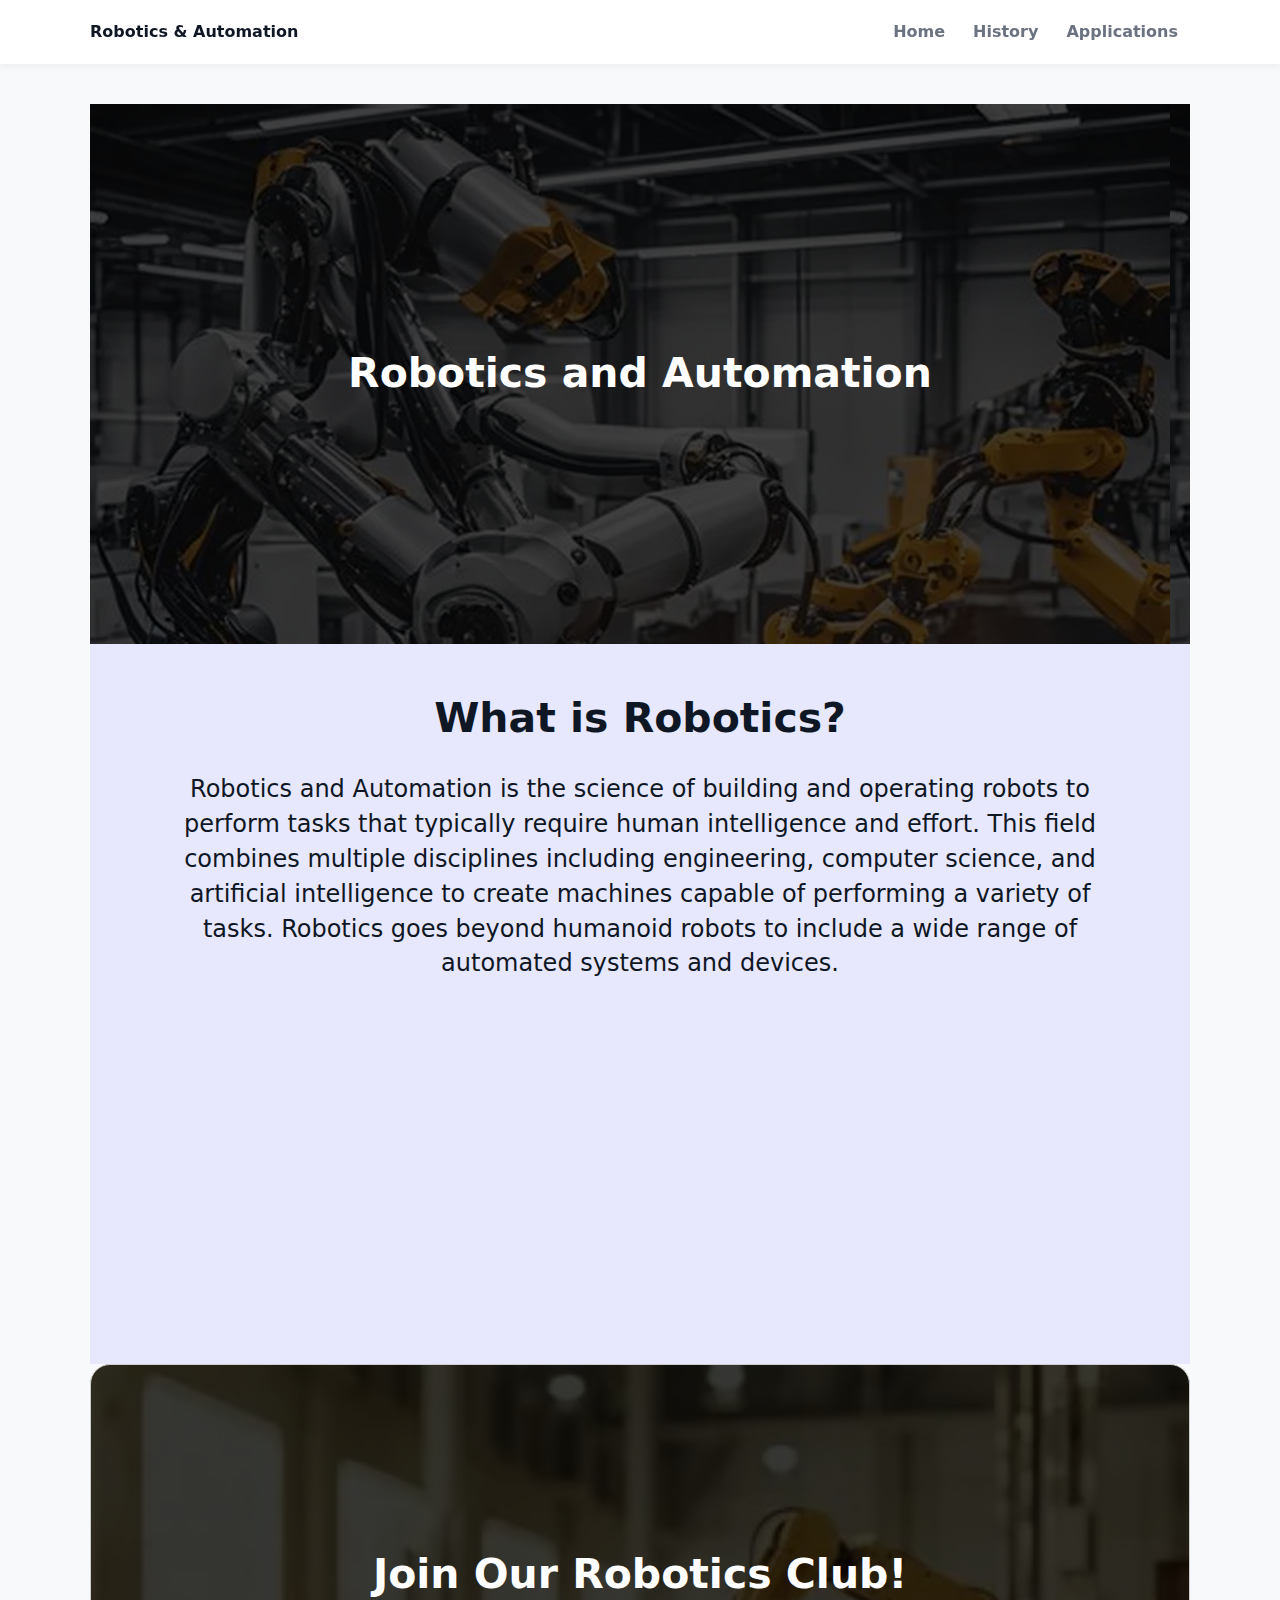
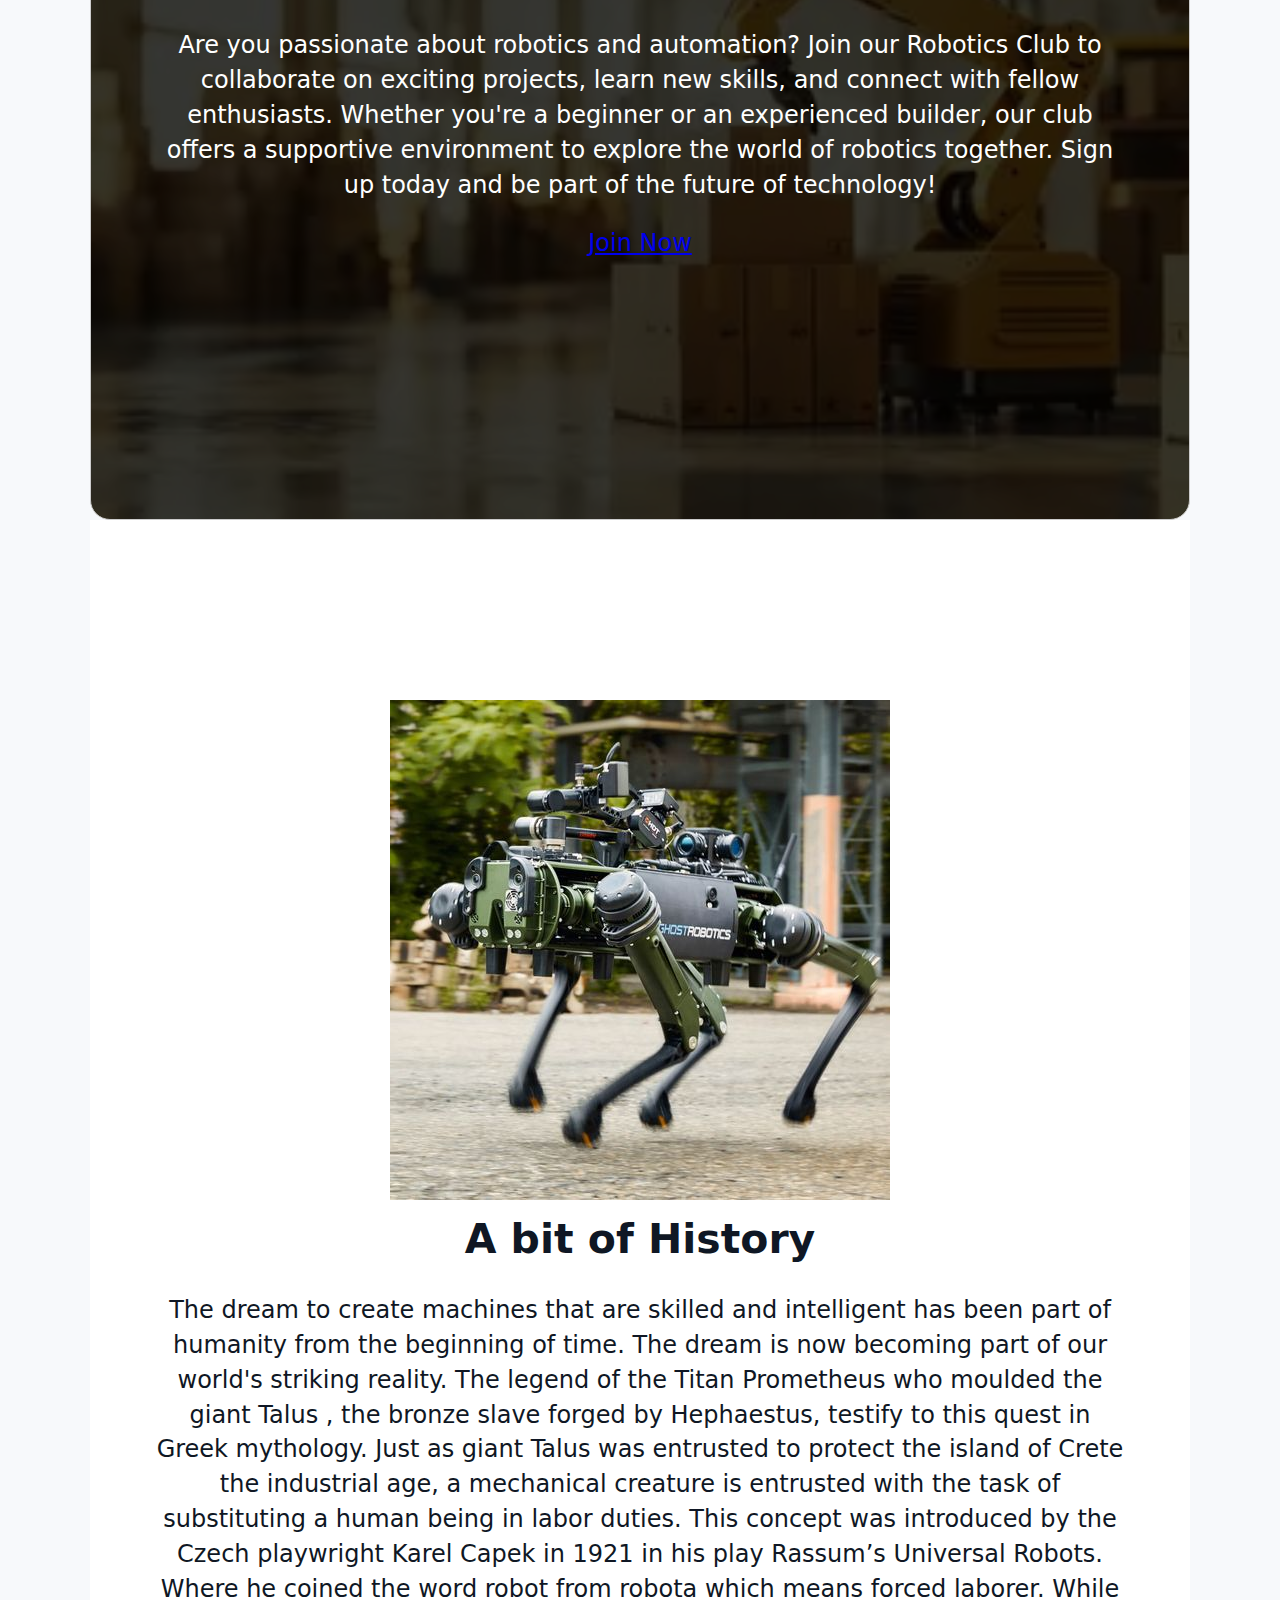
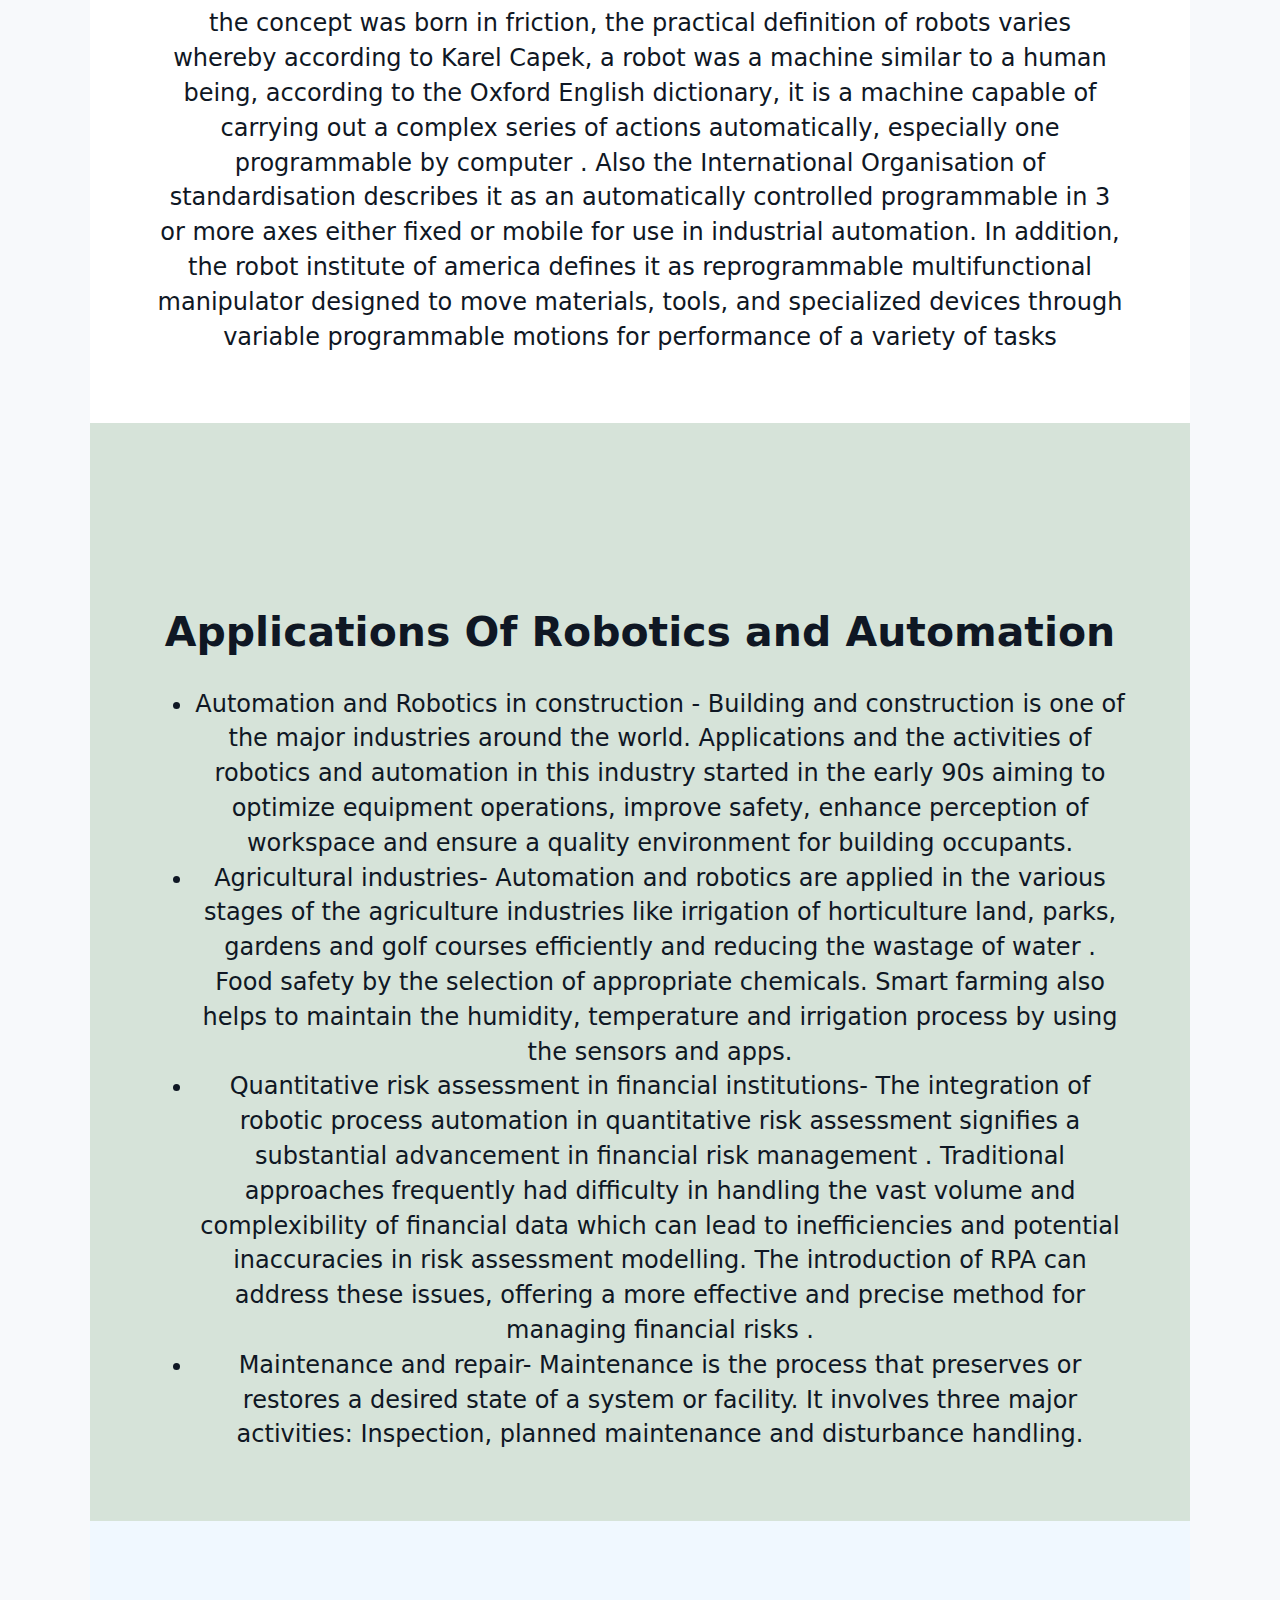
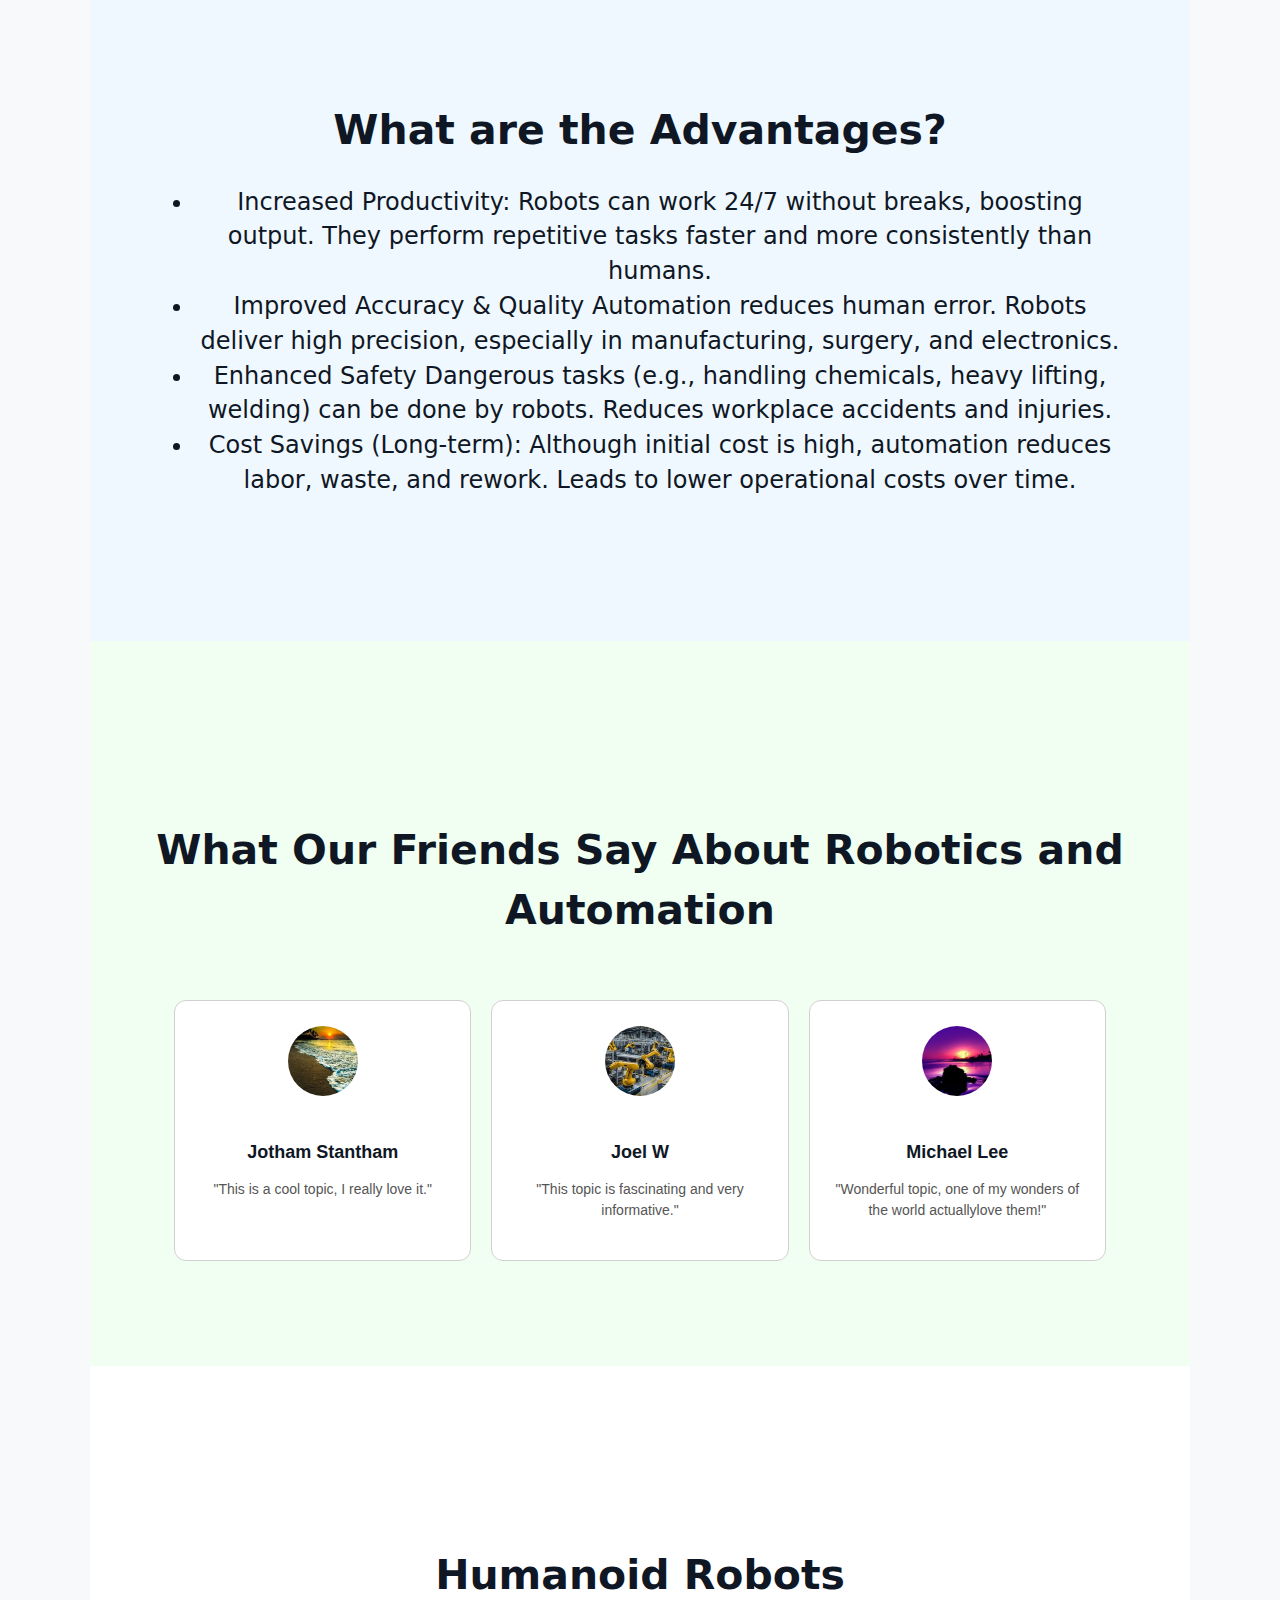
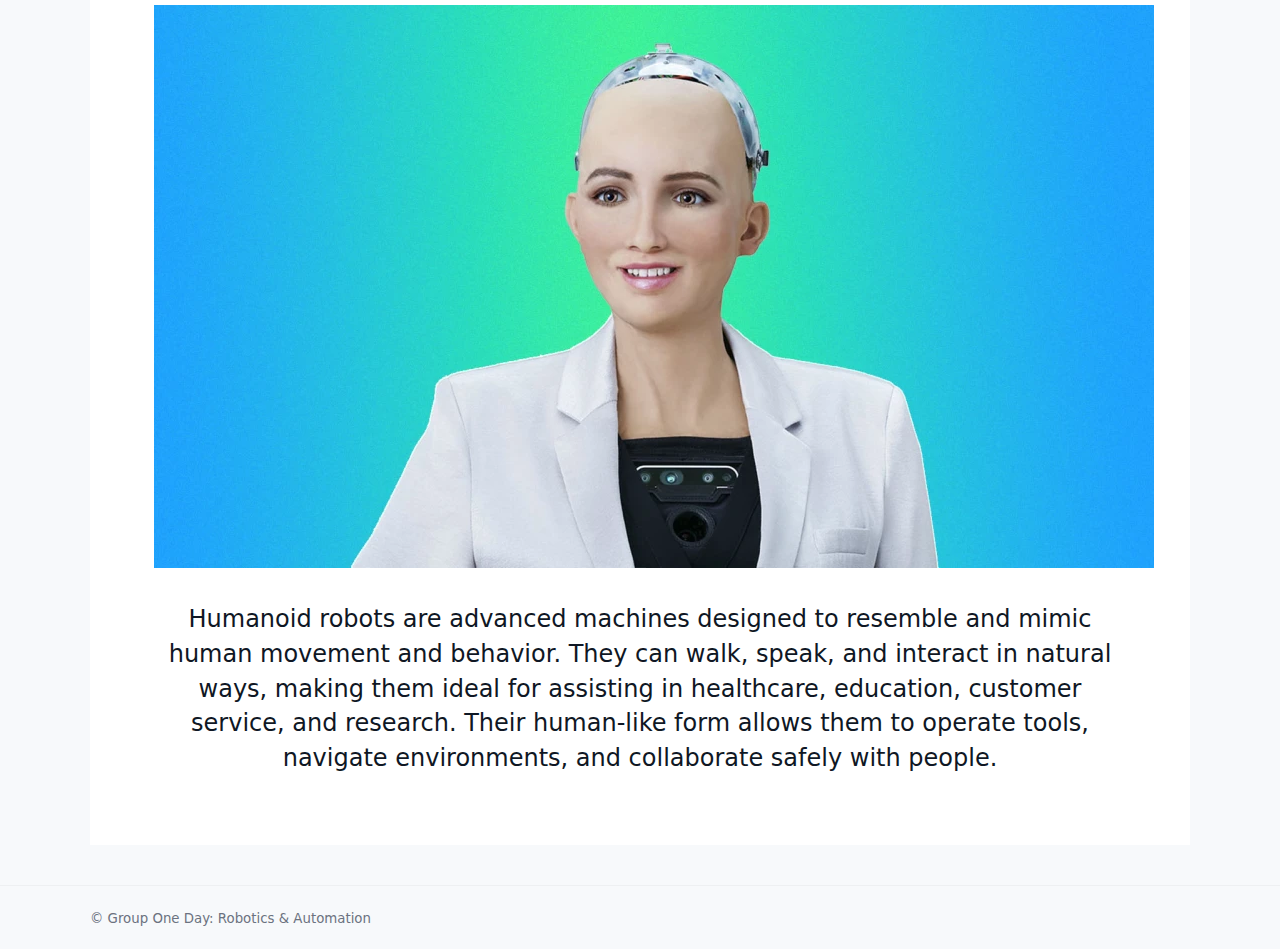
<file: index.html>
<!doctype html>
<html lang="en">
<head>
  <meta charset="utf-8" />
  <meta name="viewport" content="width=device-width,initial-scale=1" />
  <title>Robotics & Automation</title>
  <link rel="stylesheet" href="style.css" />
</head>
<body>
  <header class="site-header">
    <div class="container header-inner">
      <a class="brand" href="#home">Robotics & Automation</a>
      <nav class="main-nav" aria-label="Main">
        <button id="navToggle" class="nav-toggle" aria-expanded="false" aria-label="Toggle navigation">☰</button>
        <ul role="menubar" class="nav-list" id="navList">
          <li><a href="#home" data-route="home" class="nav-link">Home</a></li>
          <li><a href="#history" data-route="history" class="nav-link">History</a></li>
          <li><a href="#applications" data-route="applications" class="nav-link">Applications</a></li>
        </ul>
      </nav>
    </div>
  </header>

  <main id="app" class="container main-content" tabindex="-1">

    <!-- banner -->
     <section class="banner">
        <h1>Robotics and Automation</h1>
     </section>

     
    <!-- what is robotics -->
     <section class="whats-robotics" id="home">
        <h1>What is Robotics?</h1>
        <div>
            <p>Robotics and Automation is the science of building and operating robots
               to perform tasks that typically require human intelligence and effort.
              This field combines multiple disciplines including engineering, computer science,
               and artificial intelligence to create machines capable of performing a variety of tasks.
              Robotics goes beyond humanoid robots to include a wide range of automated systems and devices.</p>
        </div>
     </section>

     <!-- robotics club -->
      <section class="robotics-club">
          <h1>Join Our Robotics Club!</h1>
          <p>Are you passionate about robotics and automation? Join our Robotics Club to collaborate on exciting projects, 
            learn new skills, and connect with fellow enthusiasts. Whether you're a beginner or an experienced builder, 
            our club offers a supportive environment to explore the world of robotics together. Sign up today and be part of 
            the future of technology!</p>
          <a href="clubs.html" class="join-button">Join Now</a>
      </section>

    <!-- history -->
     <section class="history" id="history">
        <img src="images/dogrobot.jpg" alt="DogRobot">
        <h1>A bit of History</h1>
        <div>
            
            <p>The dream to create machines that are skilled and intelligent has 
                been part of humanity from the beginning of time. The dream is now 
                becoming part of our world's striking reality. The legend of the 
                Titan Prometheus who moulded the giant Talus , the bronze slave  
                forged by Hephaestus, testify to this quest in Greek mythology. 
                Just as giant Talus was entrusted to protect the island of Crete
                 the industrial age, a mechanical creature is entrusted with
                the task of substituting a human being in labor duties. This 
                concept was introduced by the Czech playwright Karel Capek in 
                1921 in his play Rassum’s Universal Robots. Where he coined 
                the word robot from robota which means forced laborer. 
                While the concept was born in friction, the practical 
                definition of robots varies whereby according to Karel Capek, a 
                robot was a machine similar to a human being, according to the 
                Oxford English dictionary, it is a machine capable of carrying out 
                a complex series of actions automatically, especially one programmable 
                by computer . Also the International Organisation of standardisation
                 describes it as an automatically controlled programmable in 3 or more 
                 axes either fixed or mobile for use in industrial automation. In addition, 
                 the robot institute of america defines it as reprogrammable multifunctional 
                 manipulator designed to move materials, tools, and specialized devices through 
                 variable programmable motions for performance of a variety of tasks

            </p>
        </div>
     </section>

    <!--  applicacations-->
      <section class="applications" id="applications">
        <h1>Applications Of Robotics and Automation</h1>
        <div>
            <ul>   
                <li>Automation and Robotics in construction - 
                Building and construction is one of the major  industries  
                around the world. Applications and the activities of robotics
                 and automation in this industry started in the early 90s 
                 aiming to optimize equipment operations, improve safety, 
                 enhance perception of workspace  and ensure a quality
                  environment for building occupants.</li>

                <li>Agricultural industries- Automation and robotics are applied 
                in the various stages of the agriculture industries like 
                irrigation of horticulture land, parks, gardens and golf 
                courses efficiently and reducing  the wastage  of water . 
                Food safety by the selection of appropriate chemicals. 
                Smart farming also helps to maintain the humidity, 
                temperature and irrigation process by using the sensors 
                and apps.</li>

                <li>Quantitative risk assessment in financial institutions- 
                The integration of robotic process automation in quantitative
                 risk assessment signifies a substantial advancement  in  
                 financial  risk management . Traditional approaches  
                 frequently had difficulty in handling the vast volume and 
                 complexibility  of financial data which can lead to 
                 inefficiencies  and potential  inaccuracies in risk
                  assessment modelling. The introduction of RPA can address 
                  these issues, offering a more effective and precise method 
                   for managing financial risks .</li>

                <li>Maintenance and repair- Maintenance is the process  
                that preserves or restores a desired state of a system or 
                facility. It involves three major  activities: Inspection, 
                planned maintenance and disturbance handling.</li>
            </ul>
        </div>
      </section>

    <!-- advantages -->
     <section class="advantages">
        <h1>What are the Advantages?</h1>
        <ul>
            <li>Increased Productivity: Robots can work 24/7 without breaks, boosting output.

            They perform repetitive tasks faster and more consistently than humans.</li>

            

            <li>Improved Accuracy & Quality Automation reduces human error.

            Robots deliver high precision, especially in manufacturing, surgery, and electronics.</li>

            

            <li>Enhanced Safety Dangerous tasks (e.g., handling chemicals, heavy lifting, welding) can be done by robots.

            Reduces workplace accidents and injuries.</li>

            

            <li>Cost Savings (Long-term): Although initial cost is high, automation reduces labor, waste, and rework.

            Leads to lower operational costs over time.</li>

            
        </ul>
     </section>

    <!-- challenges
     <section class="challenges">
        <h1>Current Challenges Faced in Robotics and Automation</h1>
     </section> -->

    <!-- what our friends say about robotics -->
     <section class="friends-say">
        <h1>What Our Friends Say About Robotics and Automation</h1>

        <section class="testimonials">

            <div class="testimonials-container">

                <!-- Card 1 -->
                <div class="testimonial-card">
                <img src="images/friend1.webp" alt="Friend 1">
                <h3>Jotham Stantham</h3>
                <p>"This is a cool topic, I really love it."</p>
                </div>

                <!-- Card 2 -->
                <div class="testimonial-card">
                <img src="images/friend2.webp" alt="Friend 2">
                <h3>Joel W</h3>
                <p>"This topic is fascinating and very informative."</p>
                </div>

                <!-- Card 3 -->
                <div class="testimonial-card">
                <img src="images/friend3.jpg" alt="Friend 3">
                <h3>Michael Lee</h3>
                <p>"Wonderful topic, one of my wonders of the world actuallylove them!"</p>
                </div>

            </div>
            </section>


     </section>

    <!-- Humanoid robots -->
    <section class="humanoid-robots">
        <h1>Humanoid Robots</h1>
        <img src="images/sophia-the-robot-interview-thumb.webp" alt="Sohpia" >
        <p>Humanoid robots are advanced machines designed to resemble and mimic human 
            movement and behavior. They can walk, speak, and interact in natural ways, 
            making them ideal for assisting in healthcare, education, customer service, 
            and research. Their human-like form allows them to operate tools, navigate 
            environments, and collaborate safely with people.</p>
    </section>
  </main>

  <footer class="site-footer">
    <div class="container">
      <small>&copy; <span id="year"></span> Group One Day: Robotics & Automation</small>
    </div>
  </footer>

  <script src="javascript.js" defer></script>
</body>
</html>
</file>
<file: style.css>
/* Light theme — minimal, responsive */
:root{
  --bg:#f7f9fb;
  --card:#ffffff;
  --muted:#6b7280;
  --accent:#2563eb;
  --text:#0f1724;
  --container:1100px;
  --radius:10px;
}

*{
    box-sizing:border-box}
html,body{height:100%}
body{
  margin:0;
  font-family: Inter, system-ui, -apple-system, "Segoe UI", Roboto, Arial;
  background:var(--bg);
  color:var(--text);
  -webkit-font-smoothing:antialiased;
  -moz-osx-font-smoothing:grayscale;
  line-height:1.45;
}

.admin-panel{
  background-color: rgb(35, 35, 37);
  font-size: 1.2rem;
  text-align: center;
  padding: 2vh 2vw;
  margin-top: 20px;
  border: 1px solid #0f0f0f;
  border-radius: 12px;
  height: 40vh;
  color: white;
}

.admin-panel a{
  text-decoration: none;
  color: rgb(13, 186, 114);
}
.container{width:min(94%,var(--container));margin:0 auto}

/* Header */
.site-header{
  position:sticky;top:0;background:var(--card);box-shadow:0 2px 8px rgba(15,23,36,0.06);z-index:40;
}
.header-inner{display:flex;align-items:center;gap:1rem;height:64px}
.brand{font-weight:700;color:var(--text);text-decoration:none}
.main-nav{margin-left:auto;display:flex;align-items:center;gap:0.5rem}
.nav-toggle{display:none;background:transparent;border:0;font-size:1.25rem;cursor:pointer}
.nav-list{list-style:none;display:flex;gap:0.25rem;padding:0;margin:0;align-items:center}
.nav-link{display:inline-block;padding:8px 12px;border-radius:8px;color:var(--muted);text-decoration:none;font-weight:600}
.nav-link:hover{color:var(--text);background:rgba(37,99,235,0.06)}
.nav-link.active{color:var(--accent);background:rgba(37,99,235,0.08);box-shadow:0 6px 20px rgba(37,99,235,0.06)}

/* Main */
.main-content{padding:40px 0;min-height:calc(100vh - 160px)}
.card{background:var(--card);padding:20px;border-radius:12px;box-shadow:0 6px 20px rgba(15,23,36,0.04)}
.hero{display:grid;gap:10px;padding:28px;border-radius:12px;background:linear-gradient(180deg,rgba(37,99,235,0.04),transparent)}
h1{margin:0;font-size:clamp(1.4rem,3.2vw,2.6rem)}
.lead{color:var(--muted);max-width:60ch}


/* banner */
.banner{
  background-color: rgb(65, 64, 64);
  min-height: 60vh;
  background-image: url('images/OIP.webp');
  background-blend-mode: multiply;
  color: white;
  display: flex;
  justify-content: center;
  align-items: center;
  /* font-weight: 50; */
}

/* whats robotics */
.whats-robotics{
  background-color: rgb(231, 231, 254);
  font-size: 1.5rem;
  text-align: center;
  padding-top: 20vh;
  min-height: 80vh;
  padding: 5vh 5vw;
}

.robotics-club{
  background-color: rgb(53, 54, 53);
  font-size: 1.5rem;
  text-align: center;
  color: white;
  padding: 5vh 5vw;
  padding-top: 20vh;
  min-height: 84vh;
  border: 1px solid #ccc;
  border-radius: 20px;
  background-image: url('images/th.webp');
  background-repeat: no-repeat;
  background-size: cover;
  background-position: center;
  background-blend-mode: multiply;
}

/* history */
.history{
  background-color: white;
  font-size: 1.5rem;
  padding: 5vh 5vw;
  text-align: center;
  padding-top: 20vh;
  min-height: 80vh;
}

/* applications */
.applications{
  background-color: rgb(214, 227, 217);
  font-size: 1.5rem;
  padding: 5vh 5vw;
  text-align: center;
  padding-top: 20vh;
  min-height: 80vh;
}

/* advantages */
.advantages{
  background-color: aliceblue;
  font-size: 1.5rem;
  padding: 5vh 5vw;
  text-align: center;
  padding-top: 20vh;
  min-height: 80vh;
}

/* challenges */
/* .challenges{
  background-color: white;
  font-size: 1.5rem;
  padding: 5vh 5vw;
  text-align: center;
  padding-top: 20vh;
  min-height: 80vh;
} */

/* friends say */
.friends-say{
  background-color: rgb(240, 255, 241);
  font-size: 1.5rem;
  padding: 5vh 5vw;
  text-align: center;
  padding-top: 20vh;
  min-height: 80vh;
}
/* humanoid robots */
.humanoid-robots{
  background-color: white;
  font-size: 1.5rem;
  padding: 5vh 5vw;
  text-align: center;
  padding-top: 20vh;
  min-height: 80vh;
}

.testimonials {
  padding: 60px 20px;
  max-width: 1100px;
  margin: auto;
  text-align: center;
  font-family: Arial, sans-serif;
}

.testimonials h2 {
  font-size: 28px;
  margin-bottom: 40px;
  font-weight: 600;
}

.testimonials-container {
  display: grid;
  grid-template-columns: repeat(auto-fit, minmax(260px, 1fr));
  gap: 20px;
}

.testimonial-card {
  border: 1px solid #d0d0d0;
  padding: 25px;
  border-radius: 12px;
  background: #fff;
  transition: 0.3s ease;
}

.testimonial-card:hover {
  transform: translateY(-5px);
  box-shadow: 0 6px 14px rgba(0, 0, 0, 0.05);
}

.testimonial-card img {
  width: 70px;
  height: 70px;
  border-radius: 50%;
  object-fit: cover;
  margin-bottom: 15px;
}

.testimonial-card h3 {
  font-size: 18px;
  margin-bottom: 10px;
  font-weight: 600;
}

.testimonial-card p {
  font-size: 14px;
  color: #555;
  line-height: 1.5;
}


/* Footer */
.site-footer{padding:20px 0;color:var(--muted);border-top:1px solid rgba(15,23,36,0.04)}

/* Responsive */
@media (max-width:900px){
  .nav-list{display:none;position:absolute;right:12px;top:64px;background:var(--card);padding:8px;border-radius:10px;flex-direction:column;min-width:180px;box-shadow:0 8px 30px rgba(15,23,36,0.08)}
  .nav-toggle{display:inline-block}
  .main-nav.open .nav-list{display:flex}
}
</file>
